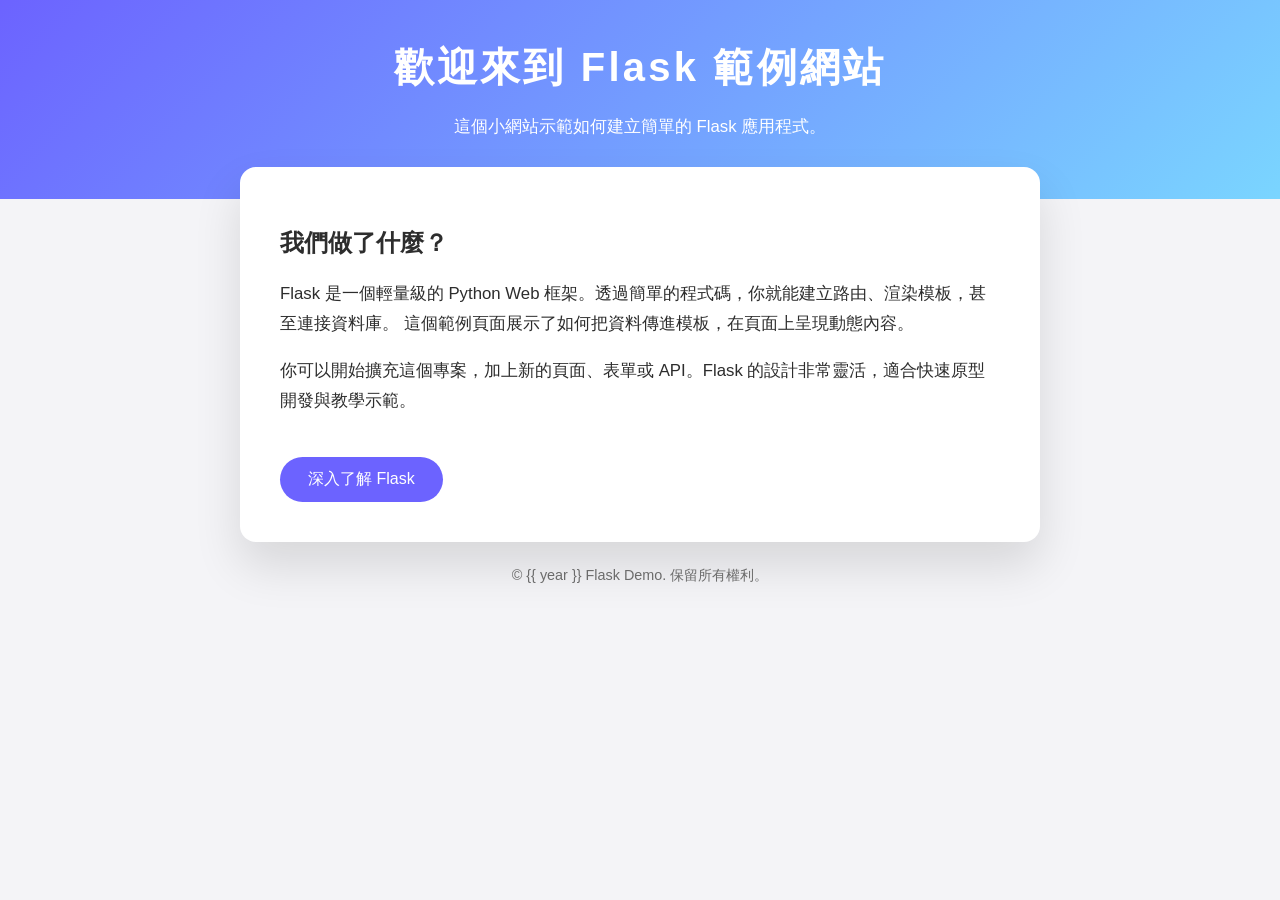
<file: templates/index.html>
<!doctype html>
<html lang="zh-Hant">
  <head>
    <meta charset="utf-8">
    <title>Flask 範例網站</title>
    <style>
      body {
        font-family: "Noto Sans TC", "Microsoft JhengHei", sans-serif;
        margin: 0;
        background: #f4f4f7;
        color: #2d2d2d;
      }
      header {
        background: linear-gradient(135deg, #6c63ff, #7ad5ff);
        color: #fff;
        padding: 2.5rem 1.5rem;
        text-align: center;
      }
      main {
        max-width: 720px;
        margin: -2rem auto 0;
        background: #fff;
        border-radius: 1rem;
        box-shadow: 0 1.5rem 3rem rgba(0, 0, 0, 0.12);
        padding: 2.5rem;
      }
      h1 {
        margin: 0 0 0.5rem;
        font-size: 2.5rem;
        letter-spacing: 0.08em;
      }
      p {
        line-height: 1.8;
        font-size: 1.05rem;
      }
      .cta {
        display: inline-block;
        margin-top: 1.5rem;
        padding: 0.75rem 1.75rem;
        background: #6c63ff;
        color: #fff;
        text-decoration: none;
        border-radius: 999px;
        transition: transform 0.2s ease, box-shadow 0.2s ease;
      }
      .cta:hover {
        transform: translateY(-2px);
        box-shadow: 0 0.75rem 1.5rem rgba(108, 99, 255, 0.35);
      }
      footer {
        text-align: center;
        padding: 1.5rem;
        color: #6b6b6b;
        font-size: 0.9rem;
      }
    </style>
  </head>
  <body>
    <header>
      <h1>歡迎來到 Flask 範例網站</h1>
      <p>這個小網站示範如何建立簡單的 Flask 應用程式。</p>
    </header>
    <main>
      <h2>我們做了什麼？</h2>
      <p>
        Flask 是一個輕量級的 Python Web 框架。透過簡單的程式碼，你就能建立路由、渲染模板，甚至連接資料庫。
        這個範例頁面展示了如何把資料傳進模板，在頁面上呈現動態內容。
      </p>
      <p>
        你可以開始擴充這個專案，加上新的頁面、表單或 API。Flask 的設計非常靈活，適合快速原型開發與教學示範。
      </p>
      <a class="cta" href="https://flask.palletsprojects.com/" target="_blank" rel="noopener">深入了解 Flask</a>
    </main>
    <footer>
      &copy; {{ year }} Flask Demo. 保留所有權利。
    </footer>
  </body>
</html>
</file>
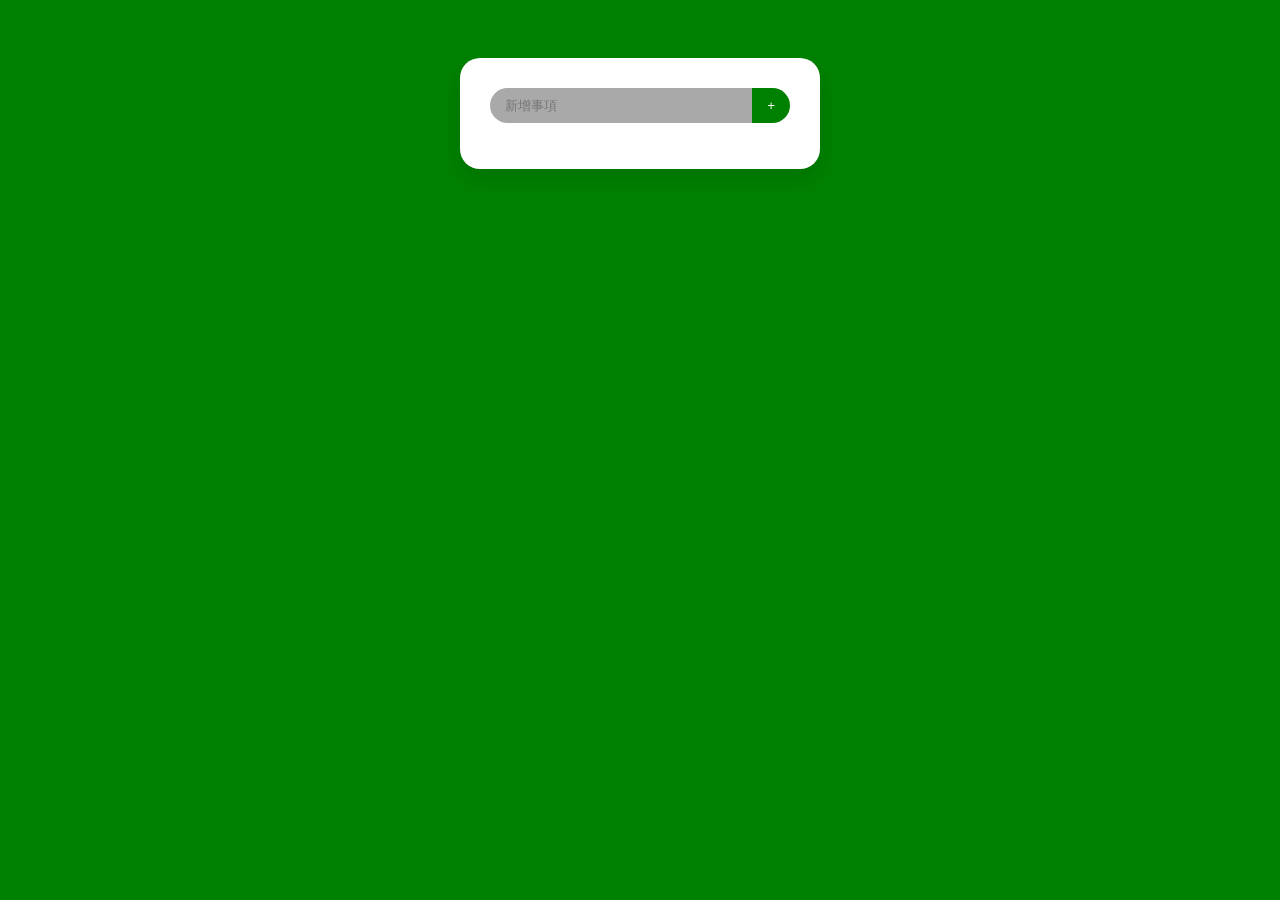
<file: test.html>
<!DOCTYPE html>
<html>
    <head>
        <title>待辦事項</title>
        <link rel="stylesheet" href="style.css">
    </head>
    <body>
        <div class="操作面板">
            <div class="輸入區">
            <input class="文字欄" placeholder="新增事項">
            <button class="按鈕">+</button>
            </div>
            <ul class="清單"></ul>
        </div>
        <script src="script.js"></script>
    </body>
</html>
</file>
<file: style.css>
body{
    background-color: green;
    display: flex;
    justify-content: center;
}
.操作面板{
    background-color: white;
    width: 300px;
    padding: 30px;
    margin-top: 50px;
    border-radius: 20px;
    box-shadow: 0 10px 20px rgba(0, 0, 0, 0.1);
}
.輸入區{
    display: flex;
    border-radius: 25px;
    overflow: hidden;
}
.文字欄{
    flex-grow: 1;
    border: none;
    background-color: darkgrey;
    padding: 10px 15px;
    outline: none;
}
.按鈕{
    background-color: green;
    border: none;
    color: white;
    padding: 10px 15px;
    cursor:pointer;
}
.清單{
    list-style-type: none;
    padding: 0;
}
.清單 li{
    display: flex;
    padding: 10px 0;
    border-bottom: 1px solid #eee;
}
.清單 label{
    flex-grow: 1;
}
.打勾方塊{
    margin-right: 15px;
}
.垃圾桶{
    background: none;
    border: none;
    cursor: pointer;
    opacity: 0.5;
}
.垃圾桶:hover{
    opacity: 1;
}
</file>
